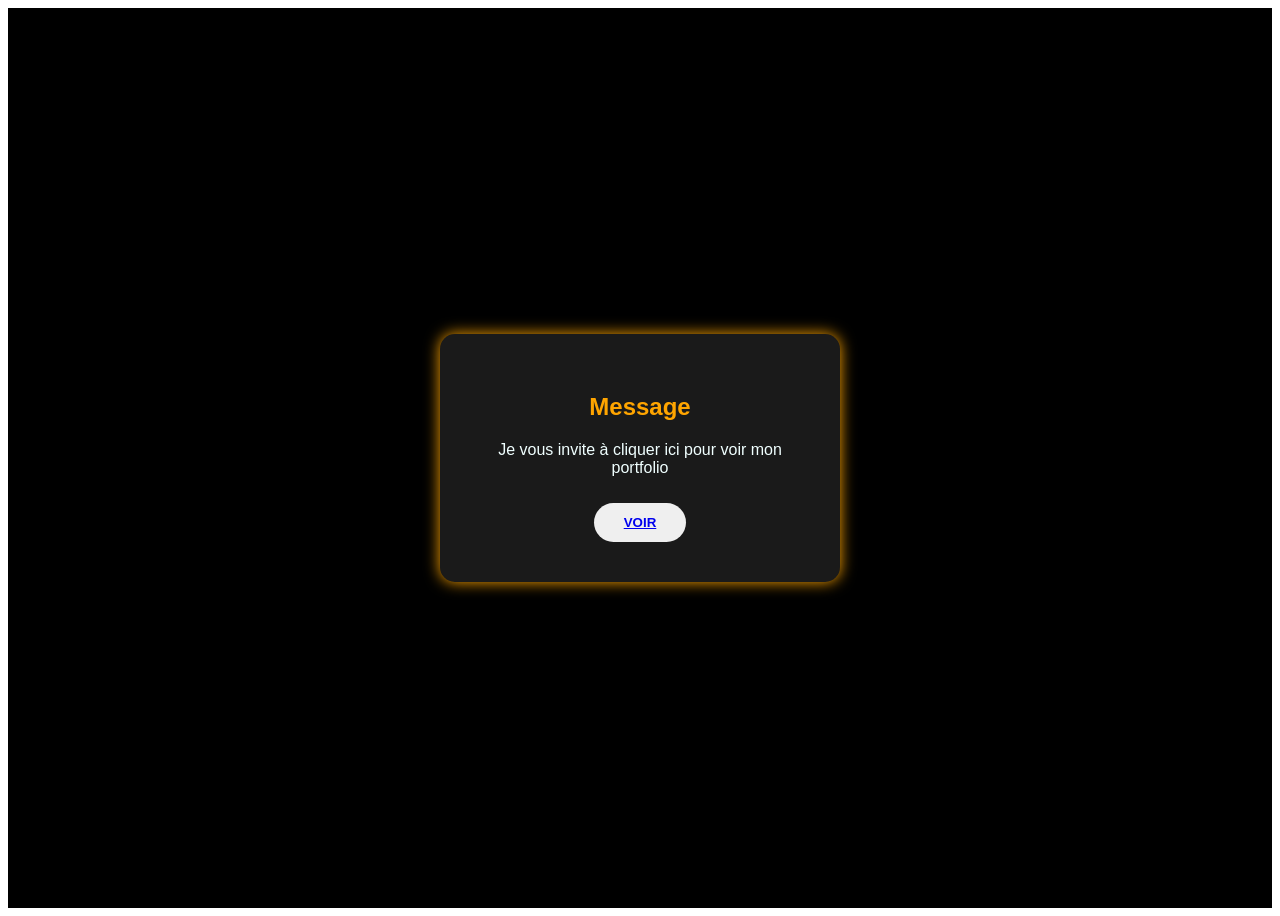
<file: index.html>
<!DOCTYPE html>
<html lang="en">
<head>
    <meta charset="UTF-8">
    <meta name="viewport" content="width=device-width, initial-scale=1.0">
    <link rel="stylesheet" href="CSS/style.css">
    <title>Document</title>
</head>
<body>
    <section class="test">
    <div class="MESSAGE">
        <h2>Message</h2>
        <p>Je vous invite à cliquer ici pour voir mon portfolio</p>
        <button class="submit-btn"><a href="Mon cv/cv.html"><span>VOIR</span></a></button>
    </div>
</section>
</body>

</html>
</file>
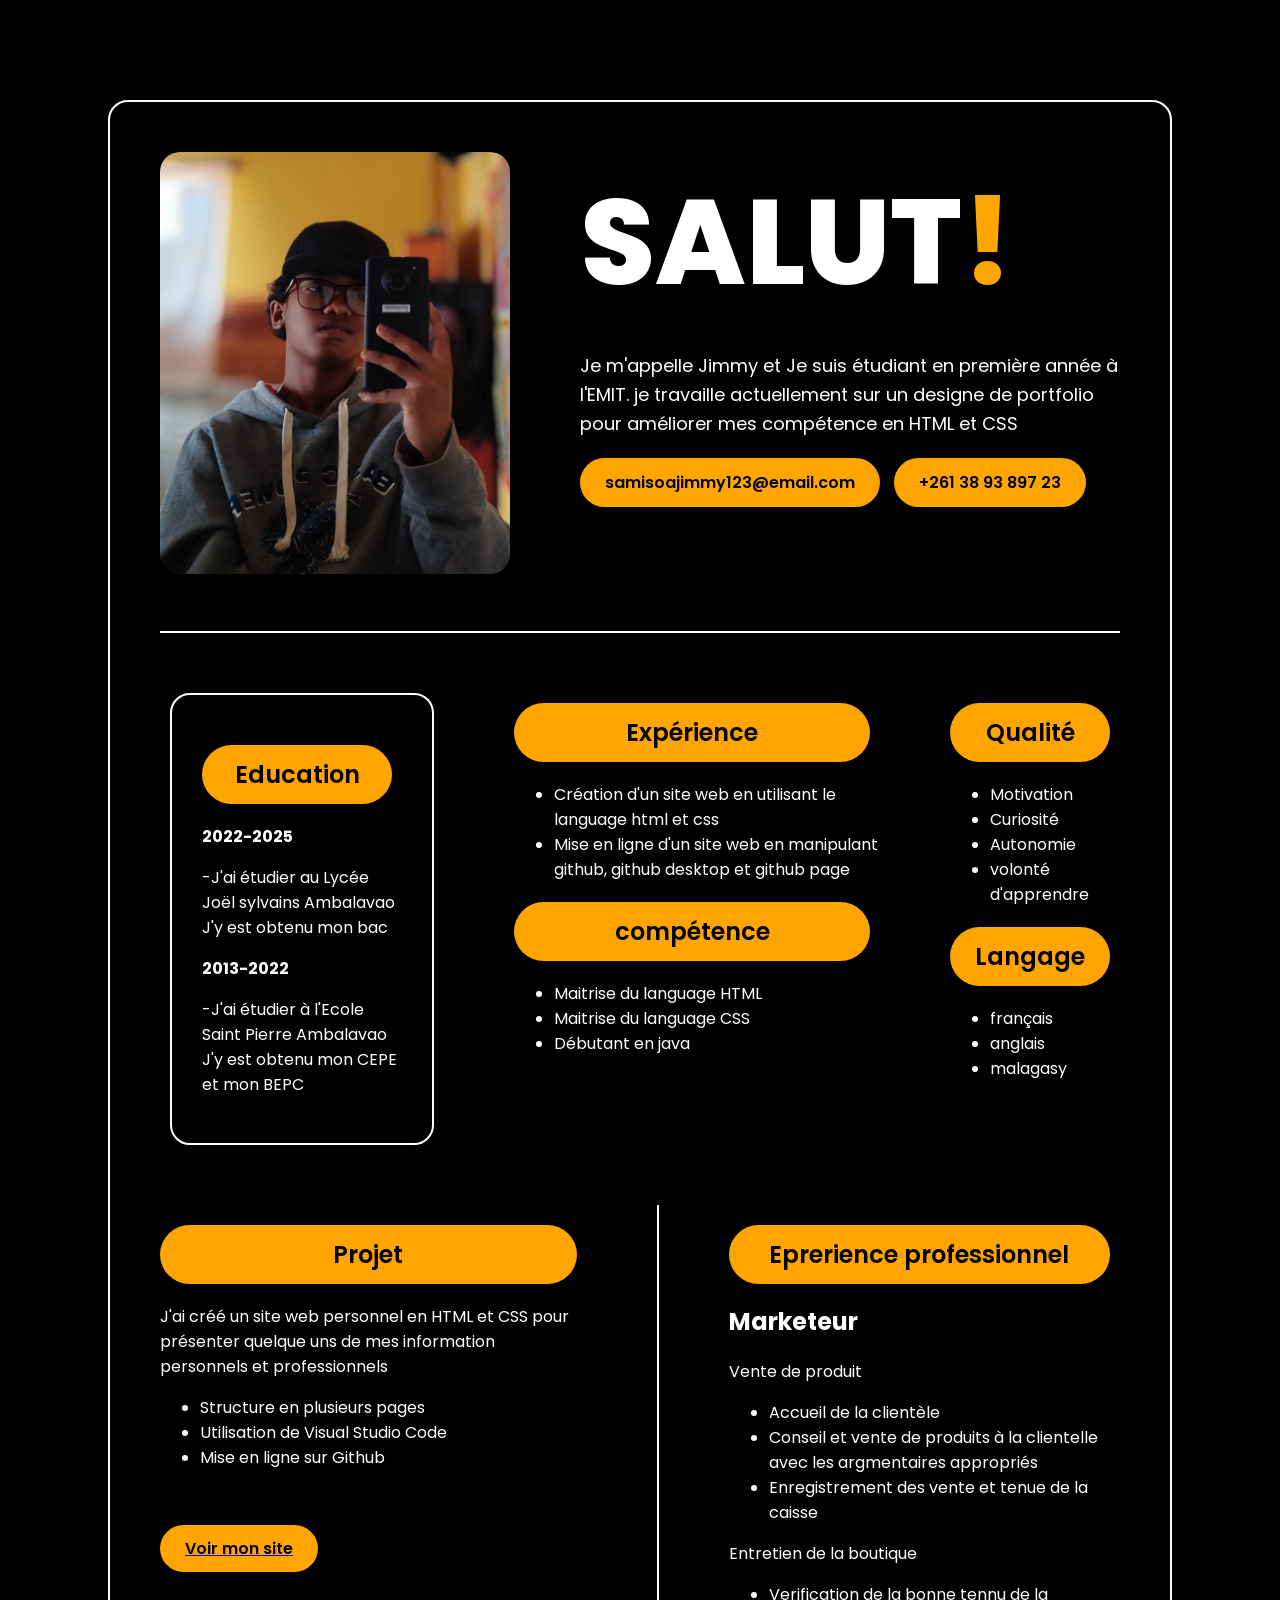
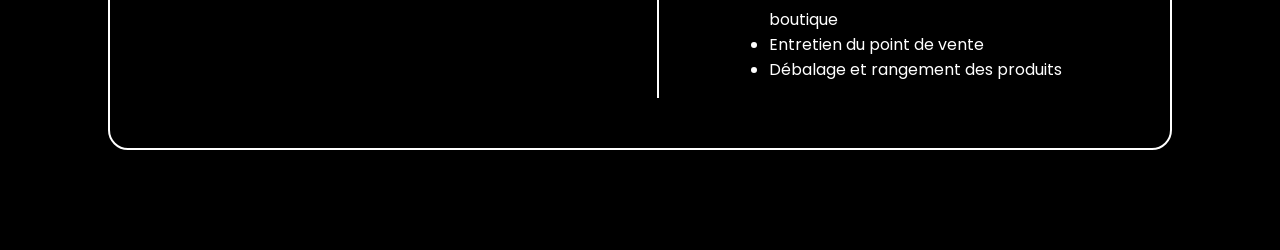
<file: Mon cv/cv.html>
<!DOCTYPE html>
<html lang="fr">
<head>
    <meta charset="UTF-8">
    <title> Mon Portfolio</title>
    <link rel="stylesheet" href="CSS/style.css">
    <meta name="viewport" content="width=device-width, initial-scale=1.0">

    <!-- Google Font -->
    <link href="https://fonts.googleapis.com/css2?family=Poppins:wght@300;600;800&display=swap" rel="stylesheet">
</head>
<body>

<section class="tout">

<section class="profil">

    <div class="photo">
        <img src="IMG/pdp.png" alt="pdp">
    </div>

    <div class="entete">
        <h1 class="salut">SALUT<span>!</span></h1>

        <p>
            Je m'appelle Jimmy et Je suis étudiant en première année à l'EMIT.
            je travaille actuellement sur un designe de portfolio pour améliorer mes compétence en HTML et CSS
        </p>

        <div class="buttons">
            <a href="#">samisoajimmy123@email.com</a>
            <a href="#">+261 38 93 897 23</a>
        </div>
    </div>

</section>    

<section class="parcours">

    <section class="cadre-1">

    <div class="education">
        <h2>Education</h2>
        <p class="date"><strong>2022-2025</strong></p>
        <p class="lycee">-J'ai étudier au Lycée Joël sylvains Ambalavao<br>J'y est obtenu mon bac</p>
        <p class="date"><strong>2013-2022</strong></p>
        <p class="collège">-J'ai étudier à l'Ecole Saint Pierre Ambalavao<br>J'y est obtenu mon CEPE et mon BEPC</p>

    </div>

    </section>

    <section class="cadre-2">

        <div class="expérience">

         <h2>Expérience</h2>

        <ul>
            <li>Création d'un site web en utilisant le language html et css</li>
            <li>Mise en ligne d'un site web en manipulant github, github desktop et github page</li>
        </ul>

        </div>

        <div class="compétence">
        <h2>compétence</h2>
        <ul class="liste-1">
            <li>Maitrise du language HTML</li>
            <li>Maitrise du language CSS</li>
            <li>Débutant en java</li>
        </ul>
    </div>

    </section>

    <section class="cadre-3">

        <div class="qualité">
            <h2>Qualité</h2>
            <ul>
                <li>Motivation</li>
                <li>Curiosité</li>
                <li>Autonomie</li>
                <li>volonté d'apprendre</li>
            </ul>
        </div>

        <div class="langue">
            <h2>Langage</h2>
            <ul>
                <li>français</li>
                <li>anglais</li>
                <li>malagasy</li>
            </ul>
        </div>

    </section>

</section>

<section class="ligne-3">

    <section class="projet">
            <h2>Projet</h2>
        <div class="texte">
            <p>J'ai créé un site web personnel en HTML et CSS pour présenter quelque uns de mes information personnels et professionnels</p>
            <ul>
                <li>Structure en plusieurs pages</li>
                <li>Utilisation de Visual Studio Code</li>
                <li>Mise en ligne sur Github</li>
            </ul>
            <p><br><br><a href="https://emitgroupe.github.io/METU-groupe-7/"><span class="ici">Voir mon site</span></a></p>

        </div>

    </section>

    <section class="cadre-4">

        <h2 class="professionnel">Eprerience professionnel</h2>
        <h2>Marketeur</h2>

        <div class="l1">
            
            <p><span>Vente de produit</span></p>
            <ul>
                <li>Accueil de la clientèle</li>
                <li>Conseil et vente de produits à la clientelle avec les argmentaires appropriés</li>
                <li>Enregistrement des vente et tenue de la caisse</li>
            </ul>

        </div>

        <div class="l2">

            <p><span>Entretien de la boutique</span></p>
            <ul>
                <li>Verification de la bonne tennu de la boutique</li>
                <li>Entretien du point de vente</li>
                <li>Débalage et rangement des produits</li>
            </ul>

        </div>

    </section>

</section>
</section>

</body>
</html>
</file>
<file: CSS/style.css>
.test{
    margin: 0;
    padding: 0;
    box-sizing: border-box;
    font-family: 'arial', sans-serif;
    background-color: #000;
}

.test{
    display: flex;
    justify-content: center;
    align-items: center;
    height: 100vh; 
}

.test p{
    color: azure;
}

.MESSAGE{
    background: rgba(255, 255, 255, 0.1);
    padding: 40px;
    border-radius: 15px;
    box-shadow: 0 0 15px orange;
    width: 320px;
    text-align: center;
}

.MESSAGE h2{
    color: orange;
    margin-bottom: 20px;
}

.submit-btn{
    border: none;
    padding: 12px 30px;
    border-radius: 25px;
    color: #000;
    font-weight: bold;
    cursor: pointer;
    transition: 0.4s;
    margin-top: 10px;
}

.submit-btn:hover{
    background: linear-gradient(90deg, yellow, orange);
    box-shadow: 0 5px 15px rgb(125, 82, 0);
}
</file>
<file: Mon cv/CSS/style.css>
body {
    font-family: 'Poppins', sans-serif;
    background-color: black;
    color: white;
}

.profil {
    display: flex;
    justify-content: center;
    gap: 70px;
    border-bottom: 2px solid white;
    padding-bottom: 50px;
    margin-bottom: 50px;
}

.photo img {
    width: 350px;
    border-radius: 20px;
    box-shadow: -5px 10px 20px black;
}

.entete {
    max-width: 730px;
}

.salut {
    font-size: 120px;
    font-weight: 800;
    margin: 0;
}

.salut span {
    color: orange;
    position: relative;

    animation-name: pre;
    animation-timing-function: ease;
    animation-iteration-count: infinite;
    animation-direction: alternate;
    animation-duration: 1s;

    -webkit-animation-name: pre;
    -webkit-animation-timing-function: ease;
    -webkit-animation-iteration-count: infinite;
    -webkit-animation-direction: alternate;
    -webkit-animation-duration: 1s;

    -moz-animation-name: pre;
    -moz-animation-timing-function: ease;
    -moz-animation-iteration-count: infinite;
    -moz-animation-direction: alternate;
    -moz-animation-duration: 1s;

    -o-animation-name: pre;
    -o-animation-timing-function: ease;
    -o-animation-iteration-count: infinite;
    -o-animation-direction: alternate;
    -o-animation-duration: 1s;
}

@keyframes pre {
    0% {bottom: 20px;}
    100% {bottom: 0px;}
}

@-o-keyframes pre {
    0% {bottom: 20px;}
    100% {bottom: 0px;}
}

@-moz-keyframes pre {
    0% {bottom: 20px;}
    100% {bottom: 0px;}
}

@-webkit-keyframes pre {
    0% {bottom: 20px;}
    100% {bottom: 0px;}
}

.entete p {
    font-size: 18px;
    line-height: 1.6;
    margin: 20px 0;
}

.buttons a {
    display: inline-block;
    background: orange;
    color: black;
    padding: 12px 25px;
    border-radius: 30px;
    text-decoration: none;
    margin-right: 10px;
    font-weight: 600;
    box-shadow: 0 10px 20px black;
}

.buttons a:hover {
    background: #ffae42;
    box-shadow: 0 10px 20px black;
}

.parcours{
    display: flex;
    justify-content: center;
    gap: 70px;
}

.cadre-1{
    border: 2px solid white;
    border-radius: 20px;
    padding: 30px;
    margin: 10px;
    box-shadow: -5px 10px 20px black;
    transition: 0.4s;
}

.cadre-1:hover{
    transform: translateY(-5px);
    box-shadow: 0 0 10px white;
}

.ici{
    background: orange;
    color: black;
    padding: 12px 25px;
    border-radius: 30px;
    text-decoration: none;
    text-align: center;
    margin-right: 10px;
    font-weight: 600;
    align-items: center;
    box-shadow: 0 10px 20px black;
    transition: 0.4s;
}

.ici:hover{
    transform: translateY(-5px);
    box-shadow: 0 0 10px aqua;
    border: 2px solid white;
    background-color: aqua;
}

.ligne-3{
    display: flex;
    justify-content: center;
    gap: 70px;
    margin-top: 50px;
}

.projet .texte{
    max-width: 700px;
}

.cadre-4{
    border-left: 2px solid white;
    padding-left: 70px;
}

.education h2{
    background: orange;
    color: black;
    padding: 12px 25px;
    border-radius: 30px;
    text-decoration: none;
    text-align: center;
    margin-right: 10px;
    font-weight: 600;
    box-shadow: 0 10px 20px black;
    transition: 0.4s;
}

.education h2:hover{
    transform: translateY(-5px);
    box-shadow: 0 0 10px white;
    border: 2px solid white;
}

.expérience h2{
    background: orange;
    color: black;
    padding: 12px 25px;
    border-radius: 30px;
    text-decoration: none;
    text-align: center;
    margin-right: 10px;
    font-weight: 600;
    box-shadow: 0 10px 20px black;
    transition: 0.4s;
}

.expérience h2:hover{
    transform: translateY(-5px);
    box-shadow: 0 0 10px white;
    border: 2px solid white;
}

.compétence h2{
    background: orange;
    color: black;
    padding: 12px 25px;
    border-radius: 30px;
    text-decoration: none;
    text-align: center;
    margin-right: 10px;
    font-weight: 600;
    box-shadow: 0 10px 20px black;
    transition: 0.4s;
}

.compétence h2:hover{
    transform: translateY(-5px);
    box-shadow: 0 0 10px white;
    border: 2px solid white;
}

.qualité h2{
    background: orange;
    color: black;
    padding: 12px 25px;
    border-radius: 30px;
    text-decoration: none;
    text-align: center;
    margin-right: 10px;
    font-weight: 600;
    box-shadow: 0 10px 20px black;
    transition: 0.4s;
}

.qualité h2:hover{
    transform: translateY(-5px);
    box-shadow: 0 0 10px white;
    border: 2px solid white;
}

.langue h2{
    background: orange;
    color: black;
    padding: 12px 25px;
    border-radius: 30px;
    text-decoration: none;
    text-align: center;
    margin-right: 10px;
    font-weight: 600;
    box-shadow: 0 10px 20px black;
    transition: 0.4s;
}

.langue h2:hover{
    transform: translateY(-5px);
    box-shadow: 0 0 10px white;
    border: 2px solid white;
}

.projet h2{
    background: orange;
    color: black;
    padding: 12px 25px;
    border-radius: 30px;
    text-decoration: none;
    text-align: center;
    margin-right: 10px;
    font-weight: 600;
    box-shadow: 0 10px 20px black;
    transition: 0.4s;
}

.projet h2:hover{
    transform: translateY(-5px);
    box-shadow: 0 0 10px white;
    border: 2px solid white;
}

.professionnel{
    background: orange;
    color: black;
    padding: 12px 25px;
    border-radius: 30px;
    text-decoration: none;
    text-align: center;
    margin-right: 10px;
    font-weight: 600;
    box-shadow: 0 10px 20px black;
    transition: 0.4s;
}

.professionnel:hover{
    transform: translateY(-5px);
    box-shadow: 0 0 10px white;
    border: 2px solid white;
}

.tout{
    background: url(https://wallpapers.com/images/hd/black-solid-background-3333-x-5000-s19wzx8cyirxdjpm.jpg);
    align-items: center;
    justify-content: center;
    margin: 100px;
    padding: 50px;
    max-width: 1400px;
    border: 2px solid white;
    border-radius: 20px;
}

.diplome{
    font-style: italic;
    color: gray;
}




@media (max-width: 768px) {

    body {
        padding: 10px;
    }

    .tout {
        margin: 20px;
        padding: 20px;
    }

    .profil {
        flex-direction: column;
        align-items: center;
        gap: 30px;
        text-align: center;
    }

    .photo img {
        width: 250px;
    }

    .salut {
        font-size: 50px;
    }

    .entete {
        max-width: 100%;
    }

    .parcours {
        flex-direction: column;
        align-items: center;
        gap: 30px;
    }

    .ligne-3 {
        flex-direction: column;
        align-items: center;
        gap: 30px;
    }

    .cadre-4 {
        border-left: none;
        padding-left: 0;
    }

    .buttons a {
        display: block;
        margin: 10px auto;
        width: 80%;
    }

}
</file>
